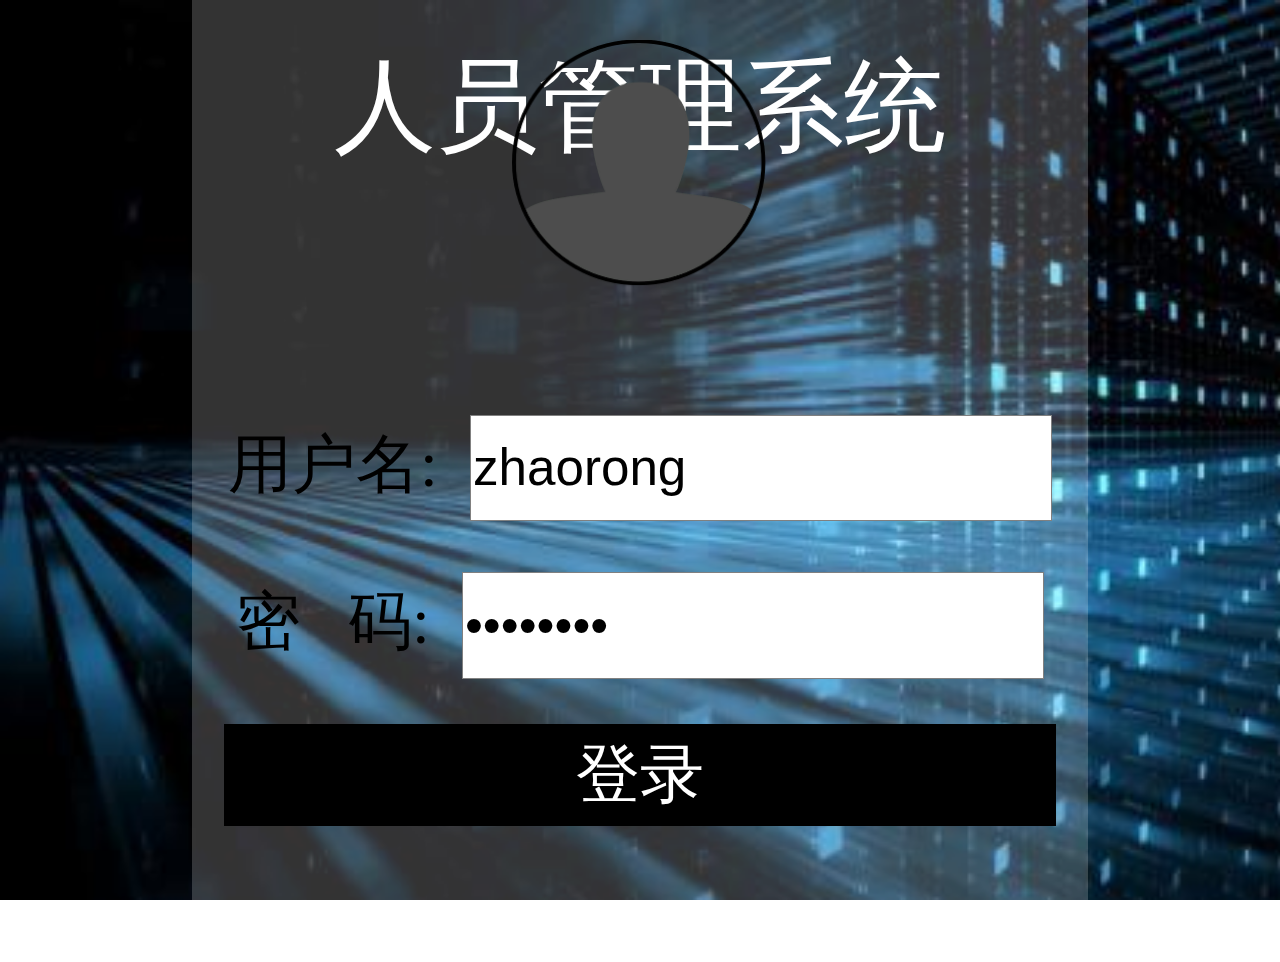
<file: loginScreen/index.html>
<!DOCTYPE html>
<html>
  <head>
    <meta charset="UTF-8"/>
    <title>index.html</title>
    <link rel="stylesheet" href="index.css" />
    <script src="jquery.js"></script>
    <script src="changeCss.js"></script>
    <script src="getMessage.js"></script>
    <script src="test.js"></script>
  </head>
  <body> 
    <div id="registerContainer">
      <h1 id="headTitle">人员管理系统</h1>
      <form id="register" action="" method="post"> 
        <img id="titlePicture" src="user.png" alt="大佬"/>
        <div id="user">
          <label for="registerName" >用户名:&nbsp;</label>
          <input type="text" id="registerName" name="user" placeholder="请输入用户名" onblur="isUserCorrect()" value="zhaorong"/>
         
        </div>
        <div id="password">
          <label for="registerPassword" >密&nbsp;&nbsp;&nbsp;码:&nbsp;</label>
          <input type="password" id="registerPassword" name="password" placeholder="请输入密码" onblur="isPasswordCorrect()" autocomplete="current-password" value="zhaorong"/>
          
        </div>
        <div id="submit">
          <input type="submit" id="registerSubmit" onclick="isUserCorrect();isPasswordCorrect();" value="登录"><p id="registerHint" ></p>
        </div>
      </form>
    </div>
  </body>
</html>
</file>
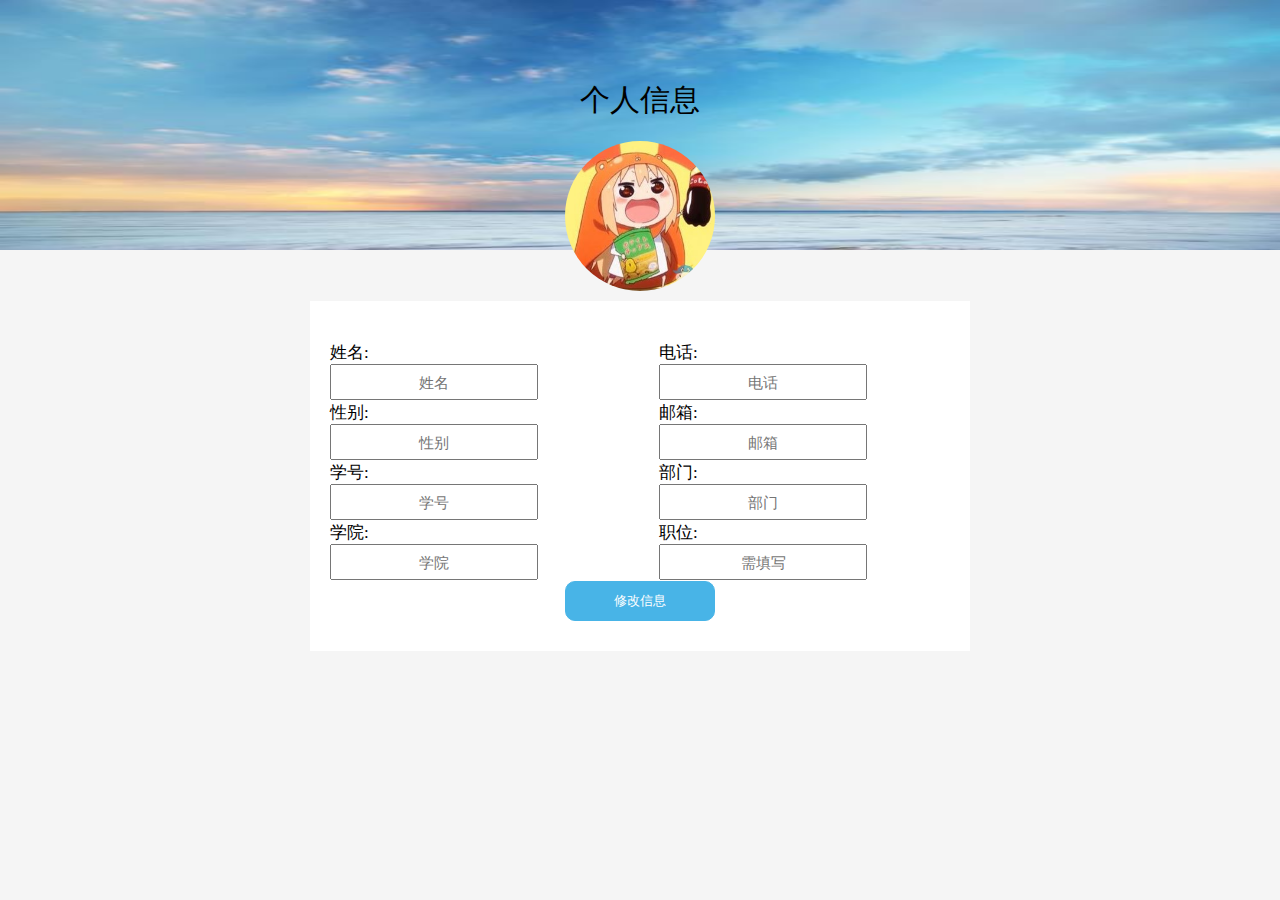
<file: message/message.html>
<!DOCTYPE html>
<html>
  <head>
    <meta charset="UTF-8"/>
    <title>message</title>
    <link rel="stylesheet" href="message.css"/>
    <script src="jquery.js"></script>
    <script src="getMessage.js"></script>
  </head>
</html>
<body>
  <!--<h1 id="title">人员管理系统</h1>-->
  <h1 id="messageTitle">个人信息</h1>
  <div id="picture">
    <img id="userPicture" src="title.jpg" alt="头像"/>
  </div>  
  <div id="container">
    <from id="fromMessage" action="">
      <div id="containerLeft">
        <div id="name" class="fromPart"><!--分别用div包裹以调整位置-->
          <label for="userName">姓名:</label>
          <input id="userName" name="userName" placeholder="姓名"/>
        </div>
        <div id="sex" class="fromPart">
          <label for="userSex">性别:</label>
          <input id="userSex" name="userSex" placeholder="性别"/>
        </div>
        <div id="studentNum" class="fromPart">
          <label for="userStudentNum">学号:</label>
          <input id="userStudentNum" name="userStudentNum" placeholder="学号"/><br/>
        </div>
        <div id="academy" class="fromPart">
          <label for="userAcademy">学院:</label>
          <input id="userAcademy" name="userAcademy" placeholder="学院"/><br/>
        </div> 
      </div>
      <div id="containerRight">
        <div id="telephone" class="fromPart">
          <label for="userTelephone">电话:</label>
          <input id="userTelephone" name="userTelephone" placeholder="电话"/><br/>
        </div>
        <div id="email" class="fromPart">
          <label for="userEmail">邮箱:</label>
          <input id="userEmail" name="userEmail" placeholder="邮箱"/><br/>
        </div>
        <div id="department" class="fromPart">
          <label for="userDepartment">部门:</label>
          <input id="userDepartment" name="userDepartment" placeholder="部门"/><br/>
        </div>
        <div id="work" class="fromPart">
          <label for="userWork">职位:</label>
          <input id="userWork" name="userWork" placeholder="需填写"/><br/>
        </div>
      </div>
      <div id="operate">
        <input type="submit" id="submit" name="submit" value="提交"/> 
        <input id="cancel" value="取消"/>
      </div>
    </from>
    <div id="change">
    <button type="button" id="changeManage">修改信息</button>
    </div>
  </div>
</body>
</file>
<file: loginScreen/index.css>
body{
  margin:0px;
  background: url(picture.jpg) no-repeat;
  background-size:100% 90%;
  background-position:bottom right;
  background-attachment:fixed;
  
}
#headTitle{

  position:absolute;
  top:10px;
  left:50%;
  transform:translate(-50%,-50%);
  -o-transform:translate(-50%,-50%);
  -moz-transform:translate(-50%,-50%);
  -webkit-transform:translate(-50%,-50%);

  font-size:40px;
  color:rgb(47, 17, 128);

}
#titlePicture{

  width:100px;
  height:100px;
  margin-top:10px;
  
}
#register{/*设置表单主题的格式*/

  position: absolute;
  right:200px;
  top:30%;
  width: 300px;
  height:300px;

  font-family: "微软雅黑";
  font-size: 15px;
  background-color:rgba(255,255,255,0.5);
  color:black;
  text-align:center;
}
#user{

  width:260px;
  margin:0 auto;
  margin-top:10%;

}
#password{

  width:260px;
  margin:0 auto;
  margin-top:4%;;
}
input[type="text"]{

  width:200px;
  height:30px;
  border:1px solid gray;

}
input[type="password"]{/*设置输入框的格式*/

  width:200px;
  height:30px;
  border:1px solid gray;

}
#submit{

  width:260px;
  margin:0 auto;
  margin-top:5%;
  text-align:left;
}
#registerSubmit{

  width:150px;
  height:50px;
  outline:none;

  font-family: "微软雅黑";
  font-size: 20px;
  word-spacing: 20px;

  background-color:black;
  color:white;
  border: 1px solid black;
  cursor: pointer;

}
#registerSubmit:hover{

  background-color:lrgb(212, 140, 31);
  border: 1px solid black;
}
#registerHint{

  margin:0;
  display: inline-block;
  font-size:10px;
  color:red;

}
</file>
<file: message/message.css>
body{
  background-size:100% 38%;
  background-image:url(backround.jpg);
  background-color:whitesmoke;
  background-repeat: no-repeat;
}
#messageTitle{

  margin-top:80px;
  display:block;

  font-size: 30px;
  font-weight: lighter;
  text-align:center;

}
#userPicture{

  width:150px;
  height:150px;
  border-radius:75px;

}
#picture{

  width:150px;
  height:150px;
  border-radius:75px;

  margin:10px auto;
}

.fromPart{

  width:250px;
  height:20px;
  padding:20px;
  font-size:17px;

}
input{
  font-size:15px;
  text-align:center;
}
#container{

  width:660px;
  height:350px;

  margin:0 auto;
  background-color:white;

}
#containerLeft{

  width:325px;
  height:280px;
   
  display: inline-block;

}
#containerRight{
  width:325px;
  height:280px;

  display: inline-block;


}
#name{
  margin-top:20px;
}
#telephone{
  margin-top:20px;
}
input{
  width:200px;
  height:30px;
}
#change{

  width:150px;
  height:40px;
  
  margin:0 auto;

}
#changeManage{

  width:150px;
  height:40px;

  border-radius:10px;
  background-color:rgb(72,180,231);
  border: 1px solid rgb(72,180,231);
  outline:none;
 
  color:white; 
}
#changeManage:hover{

  background-color:white;
  border: 1px solid rgb(72,180,231);
  
  color:rgb(72,180,231); 
}
#operate{

  width:550px;
  height:30px;

  margin-top:10px;
  padding:0 auto;
  display:none;
}
#submit{

  width:150px;
  height:30px;
  
  border-radius:10px;
  background-color:rgb(72,180,231);
  border: 1px solid rgb(72,180,231);
  outline:none;
 
  margin-left:40px;
  color:white; 
}
#submit:hover{

  background-color:white;
  border: 1px solid rgb(72,180,231);
  
  color:rgb(72,180,231); 
}
#cancel{

  width:150px;
  height:30px;

  border-radius:10px;
  background-color:rgb(72,180,231);
  border: 1px solid rgb(72,180,231);
  outline:none;
  position:relative;/*将取消按钮上移与提交同行*/
  top:-42px;

  margin-top:10px;
  margin-left:400px;
  color:white; 
}
#cancel:hover{

  background-color:white;
  border: 1px solid rgb(72,180,231);

  color:rgb(72,180,231); 
}
</file>
